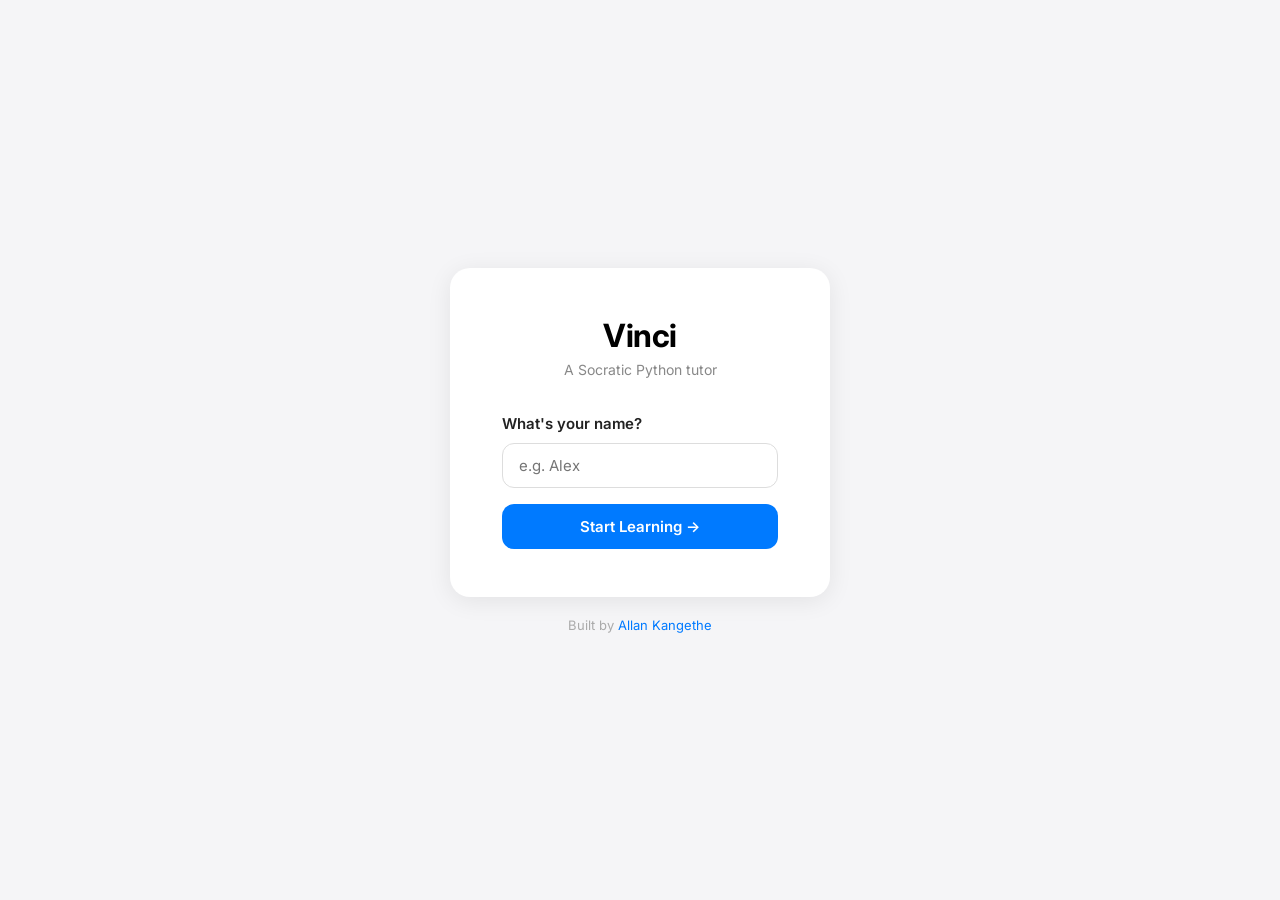
<file: templates/login.html>
<!DOCTYPE html>
<html>
    <head>
        <title>Vinci — Sign In</title>
        <meta name="viewport" content="width=device-width, initial-scale=1.0">
        <link rel="preconnect" href="https://fonts.googleapis.com">
        <link rel="preconnect" href="https://fonts.gstatic.com" crossorigin>
        <link href="https://fonts.googleapis.com/css2?family=Inter:wght@400;500;600;700&display=swap" rel="stylesheet">
        <link rel="stylesheet" href="../static/css/login.css">
    </head>
    <body>
        <div class="login-container">
            <div class="login-card">
                <div class="login-brand">Vinci</div>
                <p class="login-tagline">A Socratic Python tutor</p>
                <form method="POST" action="/login">
                    <label class="login-label" for="name">What's your name?</label>
                    <input class="login-input" type="text" id="name" name="name" placeholder="e.g. Alex" autocomplete="off" required>
                    <button class="login-btn" type="submit">Start Learning →</button>
                </form>
            </div>
            <p class="login-footer">Built by <a href="https://www.allankangethe.com" target="_blank">Allan Kangethe</a></p>
        </div>
    </body>
</html>
</file>
<file: static/css/login.css>
* { box-sizing: border-box; margin: 0; padding: 0; }

body {
    font-family: 'Inter', sans-serif;
    background: #f5f5f7;
    min-height: 100vh;
    display: flex;
    align-items: center;
    justify-content: center;
    flex-direction: column;
}

.login-container {
    display: flex;
    flex-direction: column;
    align-items: center;
    gap: 20px;
}

.login-card {
    background: white;
    border-radius: 20px;
    padding: 48px 52px;
    box-shadow: 0 4px 24px rgba(0,0,0,0.08);
    width: 380px;
    text-align: center;
}

.login-brand {
    font-size: 32px;
    font-weight: 700;
    letter-spacing: -0.5px;
    margin-bottom: 6px;
}

.login-tagline {
    font-size: 14px;
    color: #888;
    margin-bottom: 36px;
}

.login-label {
    display: block;
    font-size: 15px;
    font-weight: 600;
    text-align: left;
    margin-bottom: 10px;
    color: #222;
}

.login-input {
    width: 100%;
    padding: 12px 16px;
    border: 1px solid #ddd;
    border-radius: 12px;
    font-size: 15px;
    font-family: 'Inter', sans-serif;
    outline: none;
    margin-bottom: 16px;
    transition: border-color 0.15s;
}

.login-input:focus {
    border-color: #007AFF;
}

.login-btn {
    width: 100%;
    background: #007AFF;
    color: white;
    border: none;
    padding: 13px;
    border-radius: 12px;
    font-size: 15px;
    font-weight: 600;
    cursor: pointer;
    font-family: 'Inter', sans-serif;
    transition: opacity 0.15s;
}

.login-btn:hover { opacity: 0.85; }

.login-footer {
    font-size: 13px;
    color: #aaa;
}

.login-footer a {
    color: #007AFF;
    text-decoration: none;
}

@media (max-width: 768px) {
    .login-card {
        width: calc(100% - 40px);
        padding: 36px 24px;
    }
}
</file>
